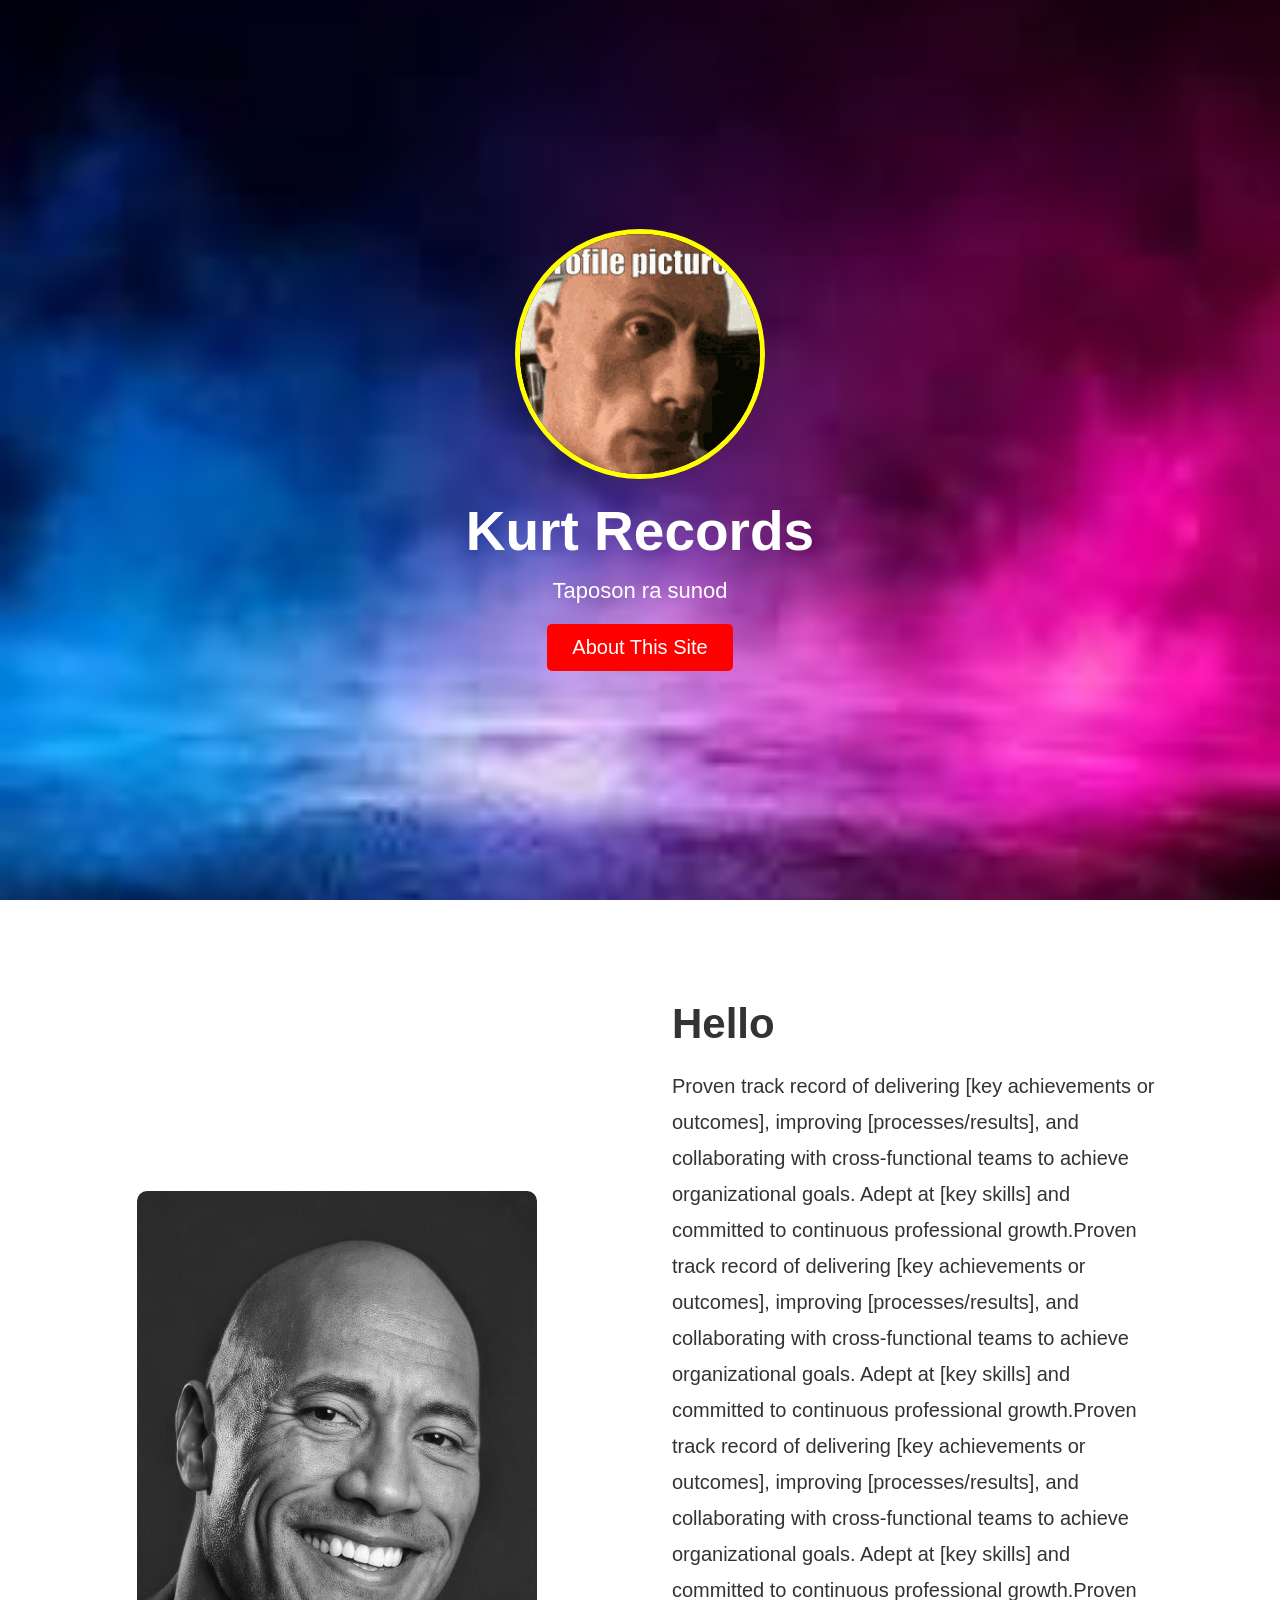
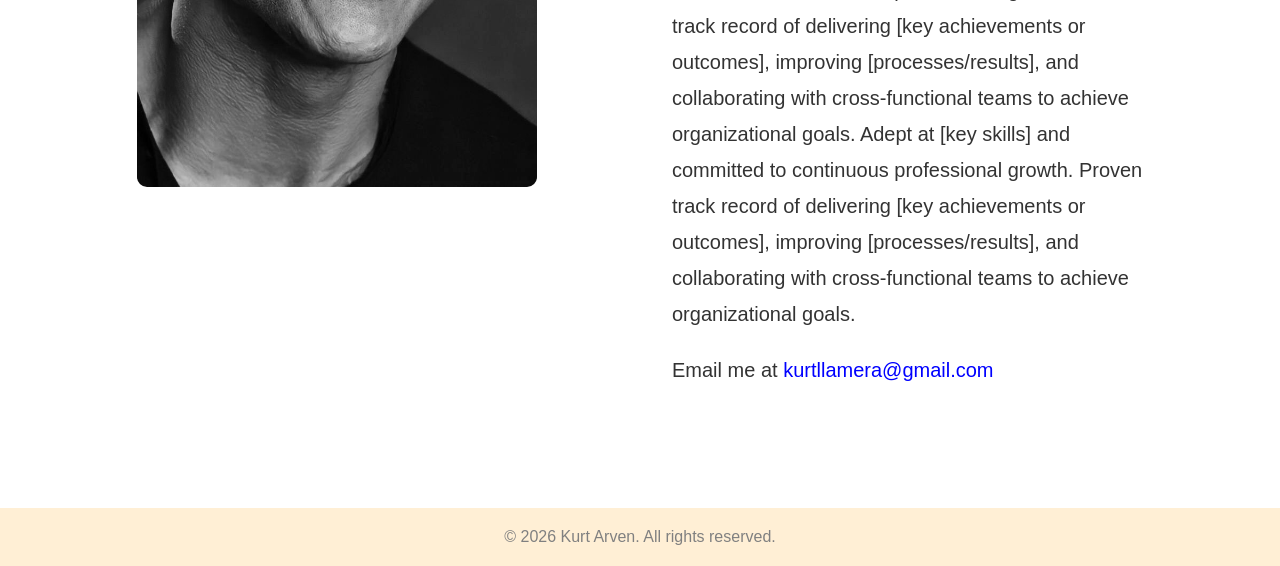
<file: index.html>
<!DOCTYPE html>
<html lang="en">

<head>
    <meta charset="UTF-8">
    <meta name="viewport" content="width=device-width, initial-scale=1.0">

    <title>Kurt Records</title>

    <link
        rel="shortcut icon"
        type="image/jpg"
        href="image/google_map_icon.png"
    >

    <link rel="stylesheet" href="style.css">
</head>

<body>

    <!-- HEADER -->
    <header class="header">

        <img
            src="image/profile-picture-rock.gif"
            class="profile-picture"
            alt="The Rock profile"
        >

        <h1>Kurt Records</h1>

        <p>Taposon ra sunod</p>

        <a href="about.html" class="about-link">
            About This Site
        </a>

    </header>


    <!-- SECOND SECTION -->
    <main class="second-section">

        <!-- LEFT SIDE -->
        <div class="image-container">
            <img
                src="image/largepic.jpg"
                class="large-picture"
                alt="A person holding an instrument"
            >
        </div>


        <!-- RIGHT SIDE -->
        <div class="text-section">

            <h1>Hello</h1>

            <p>
                Proven track record of delivering [key achievements or outcomes],
                improving [processes/results], and collaborating with
                cross-functional teams to achieve organizational goals.
                Adept at [key skills] and committed to continuous
                professional growth.Proven track record of delivering [key achievements or outcomes],
                improving [processes/results], and collaborating with
                cross-functional teams to achieve organizational goals.
                Adept at [key skills] and committed to continuous
                professional growth.Proven track record of delivering [key achievements or outcomes],
                improving [processes/results], and collaborating with
                cross-functional teams to achieve organizational goals.
                Adept at [key skills] and committed to continuous
                professional growth.Proven track record of delivering [key achievements or outcomes],
                improving [processes/results], and collaborating with
                cross-functional teams to achieve organizational goals.
                Adept at [key skills] and committed to continuous
                professional growth.        Proven track record of delivering [key achievements or outcomes],
                improving [processes/results], and collaborating with
                cross-functional teams to achieve organizational goals.
                
            </p>

            <p>
                Email me at
                <a href="mailto:kurtllamera@gmail.com">
                    kurtllamera@gmail.com
                </a>
            </p>

        </div>

    </main>


    <!-- FOOTER -->
    <footer>
        <p>© 2026 Kurt Arven. All rights reserved.</p>
    </footer>

</body>

</html>
</file>
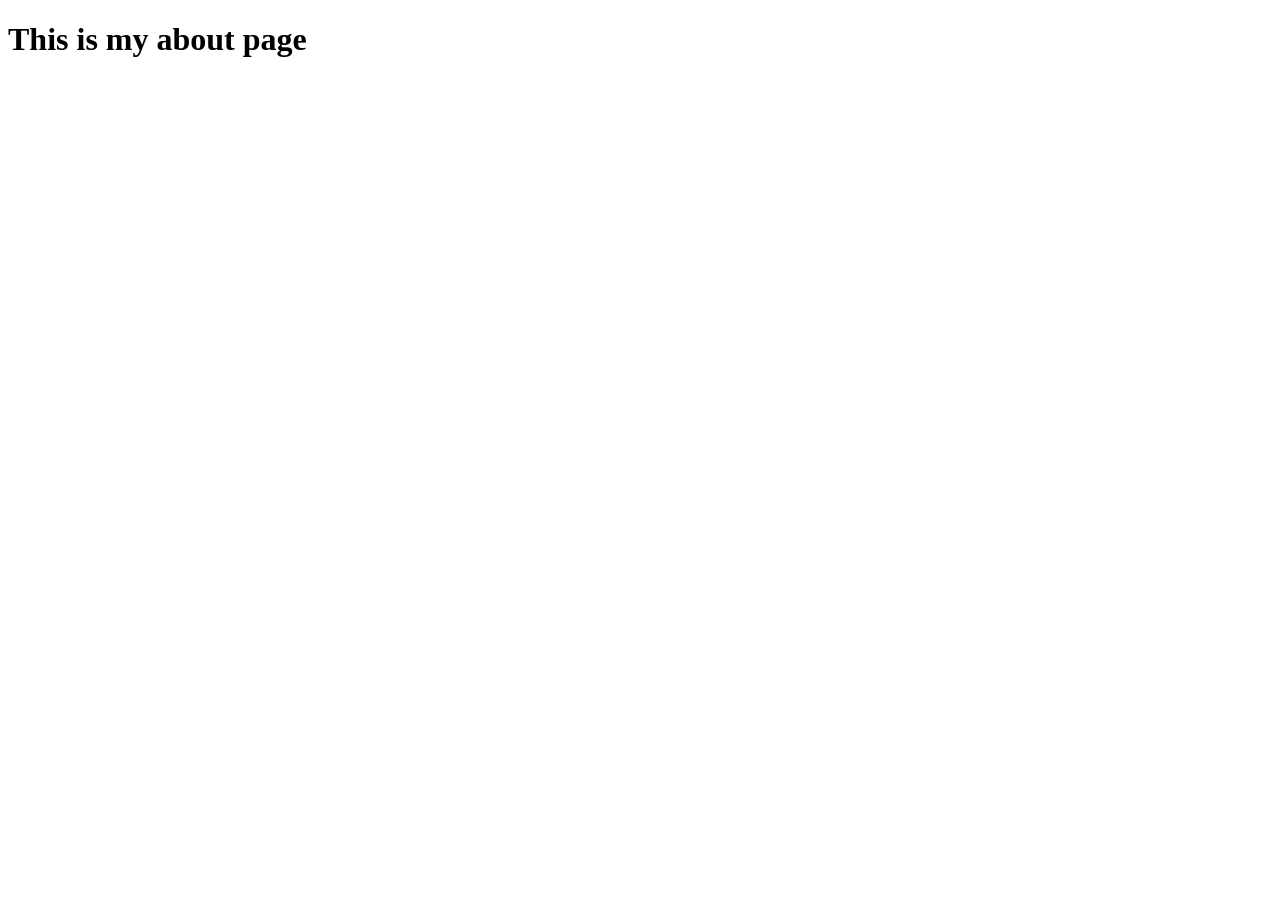
<file: about.html>
<!DOCTYPE html>
<html lang="en">
<head>
    <meta charset="UTF-8">
    <meta name="viewport" content="width=device-width, initial-scale=1.0">
    <title>About</title>
</head>
<body>
    <h1>This is my about page</h1>

    <script src="index.html"></script>
</body>
</html>
</file>
<file: style.css>
/* =========================
   RESET
========================= */

* {
    box-sizing: border-box;
    margin: 0;
    padding: 0;
}

body {
    font-family: Arial, sans-serif;
    color: #333;
}


/* =========================
   HEADER
========================= */

.header {
    background-image: url("image/back.jpg");
    background-size: cover;
    background-position: center;

    /* Automatically fills the screen */
    min-height: 100vh;

    padding: 60px 20px;

    /* FLEXBOX */
    display: flex;
    flex-direction: column;
    justify-content: center;
    align-items: center;

    text-align: center;
}


/* =========================
   PROFILE PICTURE
========================= */

.profile-picture {
    width: clamp(150px, 25vw, 250px);
    height: clamp(150px, 25vw, 250px);

    object-fit: cover;

    border-radius: 50%;
    border: 5px solid yellow;

    margin-bottom: 20px;
}


/* =========================
   HEADER TEXT
========================= */

.header h1 {
    color: white;

    /* Text automatically changes size */
    font-size: clamp(30px, 5vw, 55px);

    margin-bottom: 15px;
}

.header p {
    color: white;

    font-size: clamp(16px, 2vw, 22px);

    margin-bottom: 20px;
}


/* =========================
   ABOUT BUTTON
========================= */

.about-link {
    display: inline-block;

    color: white;
    background-color: red;

    padding: 12px 25px;

    border-radius: 5px;

    text-decoration: none;

    font-size: clamp(15px, 2vw, 20px);

    transition: 0.3s;
}

.about-link:hover {
    background-color: darkred;
}






/*  IMAGE*/

.image-container {
    flex: 1;

    display: flex;

    justify-content: center;
}

.large-picture {
    width: 400px;
    max-width: 100%;
    height: auto;

    float: left;

    margin: 0 50px 30px 0;

    border-radius: 10px;
}



/* TEXT*/

.text-section {
    flex: 1;

    min-width: 0;
}

.text-section h1 {
    font-size: clamp(28px, 4vw, 42px);

    margin-bottom: 20px;
}

.text-section p {
    font-size: clamp(16px, 2vw, 20px);

    line-height: 1.8;

    margin-bottom: 20px;
}


/* EMAIL */

.text-section a {
    color: blue;

    text-decoration: none;

    word-break: break-word;
}

.text-section a:hover {
    text-decoration: underline;
}


/*FOOTER */

footer {
    width: 100%;

    padding: 20px;

    background-color: papayawhip;

    color: grey;

    text-align: center;

    font-size: clamp(12px, 1.5vw, 16px);
}

footer p {
    margin: 0;
}



/*SECOND SECTION*/

.second-section {
    width: 100%;
    max-width: 1200px;
    margin: 0 auto;

    padding: clamp(40px, 8vw, 100px)
             clamp(20px, 6vw, 100px);

    display: flex;
    flex-direction: row;
    align-items: center;
    gap: clamp(30px, 5vw, 70px);
}


@media (max-width: 768px) {
    .second-section {
        flex-direction: column;
        text-align: center;
        margin: 40px 20px;
        gap: 2opx;
        padding: 0;
    }
}
</file>
